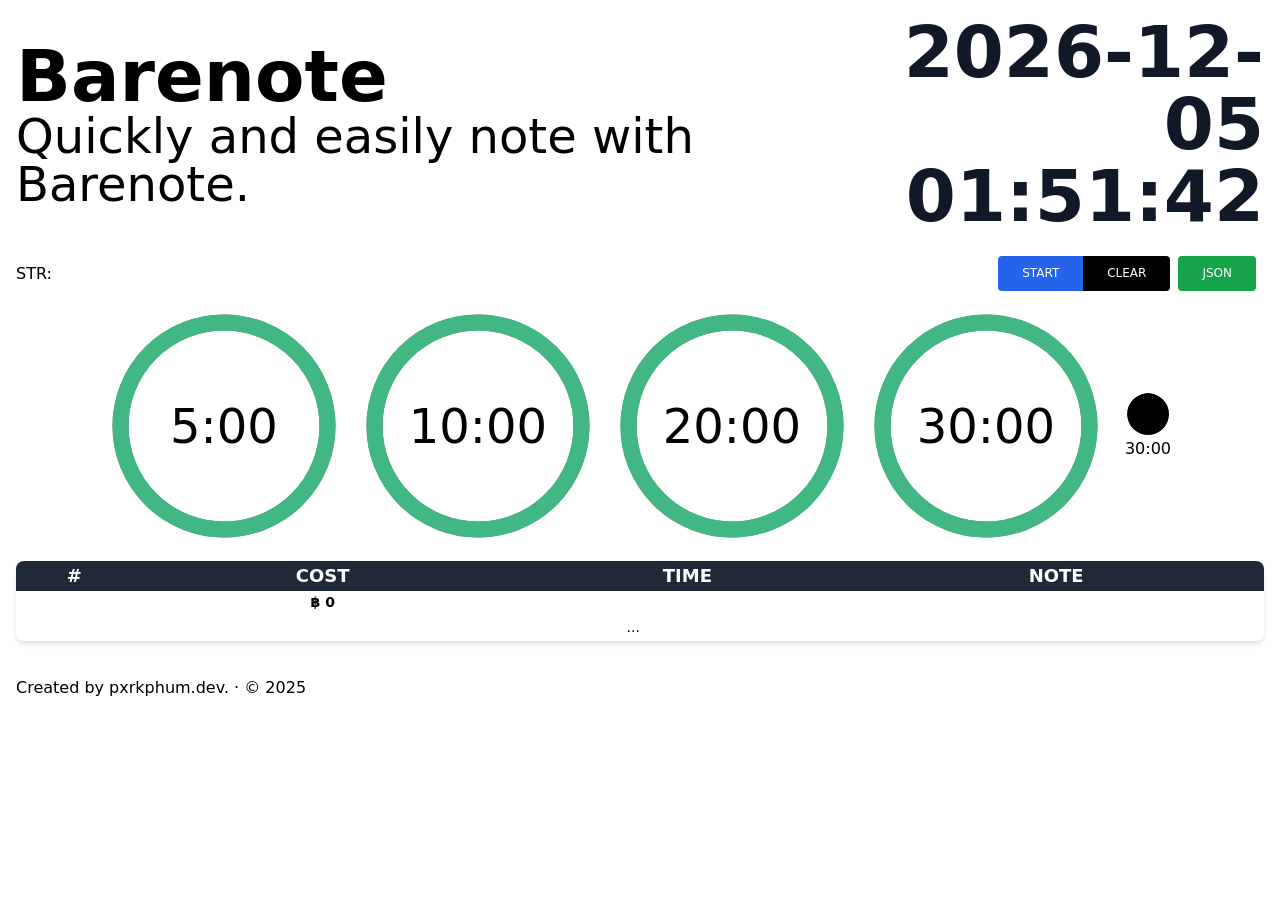
<file: index.html>
<!DOCTYPE html>
<html lang="en">
  <head>
    <meta charset="UTF-8" />
    <meta name="viewport" content="width=device-width, initial-scale=1.0" />
    <title>Barenote</title>
    <!-- <link
      href="https://cdn.jsdelivr.net/npm/bootstrap@5.3.3/dist/css/bootstrap.min.css"
      rel="stylesheet"
      integrity="sha384-QWTKZyjpPEjISv5WaRU9OFeRpok6YctnYmDr5pNlyT2bRjXh0JMhjY6hW+ALEwIH"
      crossorigin="anonymous"
    /> -->
    <link rel="stylesheet" href="./css/countdown.css" />
    <link rel="stylesheet" href="./css/counter.css" />
    <script src="./js/tailwind-3.2.1.js"></script>
    <script src="./js/app.js" defer></script>
    <script src="./js/counter.js" defer></script>
    <script src="./js/acounter.js" defer></script>
    <style>
      td {
        padding-top: 4px;
        padding-bottom: 4px;
      }
    </style>
  </head>
  <body>
    <div class="col-lg-8 mx-auto p-4 py-md-5">
      <!-- <header class="d-flex align-items-center pb-3 mb-5 border-bottom">
        <a
          href="/"
          class="d-flex align-items-center text-body-emphasis text-decoration-none"
        >
          <svg class="bi me-2" width="40" height="32">
            <use xlink:href="#bootstrap"></use>
          </svg>
          <span class="fs-4">Starter template</span>
        </a>
      </header> -->

      <main>
        <!-- HEADER -->
        <div class="flex items-center justify-between mb-3 md:mb-6">
          <div class="block">
            <h1 class="text-body-emphasis text-2xl md:text-7xl font-bold">
              Barenote
            </h1>
            <p class="fs-3 col-md-8 text-2xl md:text-5xl" id="name">
              Quickly and easily note with Barenote.
            </p>
          </div>
          <h1
            id="datetime"
            class="flex flex-col text-right text-4xl md:text-7xl tracking-normal font-bold text-gray-900"
          ></h1>
        </div>

        <!-- CONTROLLER -->
        <div class="flex items-center justify-between">
          <div class="block">
            <div id="startShow"></div>
            <div id="timestart">STR:</div>
            <div id="stopShow"></div>
            <div id="timestop" class="hidden">STO:</div>
          </div>
          <div class="inline-flex" role="group">
            <button
              id="start"
              class="rounded-l inline-block px-6 py-2.5 bg-blue-600 text-white font-medium text-xs leading-tight uppercase hover:bg-blue-700 focus:bg-blue-700 focus:outline-none focus:ring-0"
            >
              start
            </button>
            <button
              id="stop"
              class="hidden rounded-l inline-block px-6 py-2.5 bg-red-600 text-white font-medium text-xs leading-tight uppercase hover:bg-red-700 focus:bg-red-700 focus:outline-none focus:ring-0"
            >
              stop
            </button>
            <button
              id="pause"
              class="hidden inline-block px-6 py-2.5 bg-yellow-600 text-white font-medium text-xs leading-tight uppercase hover:bg-yellow-700 focus:bg-yellow-700 focus:outline-none focus:ring-0"
            >
              pause
            </button>
            <button
              id="continue"
              class="hidden inline-block px-6 py-2.5 bg-yellow-600 text-white font-medium text-xs leading-tight uppercase hover:bg-yellow-700 focus:bg-yellow-700 focus:outline-none focus:ring-0"
            >
              continue
            </button>
            <button
              id="clear"
              class="rounded-r inline-block px-6 py-2.5 bg-black text-white font-medium text-xs leading-tight uppercase hover:bg-black-700 focus:bg-black-700 focus:outline-none focus:ring-0"
            >
              clear
            </button>
            <button
              id="exportjson"
              class="rounded-r rounded-l inline-block px-6 py-2.5 bg-green-600 mx-2 text-white font-medium text-xs leading-tight uppercase hover:bg-black-700 focus:bg-black-700 focus:outline-none focus:ring-0"
            >
              JSON
            </button>
          </div>
        </div>

        <!-- COUNTER -->
        <div class="flex items-center justify-center my-5 w-50 h-50 gap-2 md:gap-6">
          <div id="cd1" class="hidden md:block"></div>
          <div id="cd2" class="hidden md:block"></div>
          <div id="cd3" class="hidden md:block"></div>
          <div id="cd4" class="hidden md:block"></div>
          <div id="cd5" class="hidden md:block"></div>
        </div>
        <!-- <div class="mb-5">
          <a href="/docs/5.3/examples/" class="btn btn-primary btn-lg px-4"
            >Download examples</a
          >
        </div> -->

        <!-- <hr class="col-3 col-md-2 mb-5" /> -->

        <!-- RECORD -->
        <div
          class="relative overflow-x-auto shadow-md sm:rounded-lg inline-block min-w-full"
        >
          <table
            class="table-auto w-full text-sm text-center rtl:text-right rounded"
          >
            <thead
              class="text-lg text-white uppercase bg-gray-800 dark:bg-gray-700 dark:text-gray-400"
            >
              <tr>
                <th scope="col">#</th>
                <th scope="col">Cost</th>
                <th scope="col">Time</th>
                <th scope="col">Note</th>
                <th scope="col"></th>
              </tr>
            </thead>
            <tbody id="note-list" class=""></tbody>
            <tfoot>
              <tr id="note-add">
                <td colspan="4">...</td>
              </tr>
            </tfoot>
            <tfoot>
              <tr id="note-add">
                <td></td>
                <th id="total"></th>
                <td colspan="2"></td>
              </tr>
            </tfoot>
          </table>
        </div>
      </main>
      <footer class="pt-2 my-5 text-body-secondary border-top">
        Created by pxrkphum.dev. · © 2025
      </footer>
    </div>

    <!-- <script
      src="https://cdn.jsdelivr.net/npm/bootstrap@5.3.3/dist/js/bootstrap.bundle.min.js"
      integrity="sha384-YvpcrYf0tY3lHB60NNkmXc5s9fDVZLESaAA55NDzOxhy9GkcIdslK1eN7N6jIeHz"
      crossorigin="anonymous"
    ></script> -->
  </body>
</html>
</file>
<file: css/countdown.css>
.base-timer {
  position: relative;
  width: 170px;
  height: 170px;
}

.base-timer__svg {
  transform: scaleX(-1);
}

.base-timer__circle {
  fill: none;
  stroke: none;
}

.base-timer__path-elapsed {
  stroke-width: 7px;
  stroke: grey;
}

.base-timer__path-remaining {
  stroke-width: 7px;
  stroke-linecap: round;
  transform: rotate(90deg);
  transform-origin: center;
  transition: 1s linear all;
  fill-rule: nonzero;
  stroke: currentColor;
}

.base-timer__path-remaining.grey {
  color: grey;
}

.base-timer__path-remaining.green {
  color: rgb(65, 184, 131);
}

.base-timer__path-remaining.orange {
  color: orange;
}

.base-timer__path-remaining.red {
  color: red;
}

.base-timer__label {
  position: absolute;
  width: 170px;
  height: 170px;
  top: 0;
  display: flex;
  align-items: center;
  justify-content: center;
  font-size: 48px;
}
</file>
<file: css/counter.css>
.base-timer {
  position: relative;
  width: 230px;
  height: 230px;
}

.base-timer__svg {
  transform: scaleX(-1);
}

.base-timer__circle {
  fill: none;
  stroke: none;
}

.base-timer__path-elapsed {
  stroke-width: 7px;
  stroke: grey;
}

.base-timer__path-remaining {
  stroke-width: 7px;
  stroke-linecap: round;
  transform: rotate(90deg);
  transform-origin: center;
  transition: 1s linear all;
  fill-rule: nonzero;
  stroke: currentColor;
}

.base-timer__path-remaining.grey {
  color: grey;
}

.base-timer__path-remaining.green {
  color: rgb(65, 184, 131);
}

.base-timer__path-remaining.orange {
  color: orange;
}

.base-timer__path-remaining.red {
  color: red;
}

.base-timer__label {
  position: absolute;
  width: 230px;
  height: 230px;
  top: 0;
  display: flex;
  align-items: center;
  justify-content: center;
  font-size: 48px;
}
</file>
